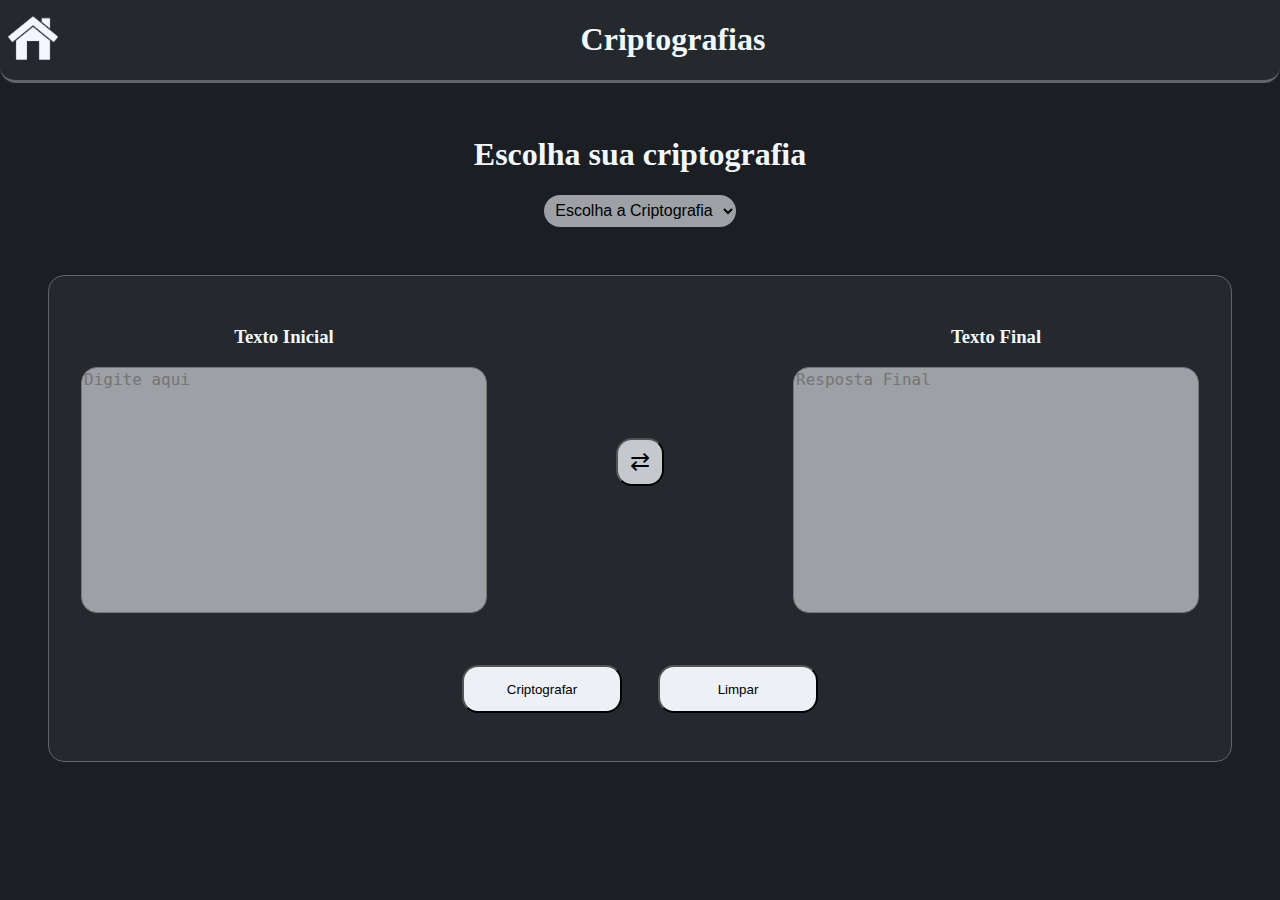
<file: criptografia/criptografia.html>
<!DOCTYPE html>
<html lang="pt-br">
<head>
    <meta charset="UTF-8">
    <meta name="viewport" content="width=device-width, initial-scale=1.0">
    <link rel="stylesheet" href="styleCriptografia.css">
    <title>Conversor de Criptografias</title>
    <link rel="icon" href="../images/home.png" type="image/png">
</head>
<body>

    <header>
        <div class="inicio">
          <a href="../index.html">
            <img src="../images/home.png" alt="Imagem Início" />
          </a>
        </div>
  
        <div class="titulo">
          <h1>Criptografias</h1>
        </div>
  
        <div>
          <p></p>
        </div>
  
      </header>

      <main>

        <section class="selecao">
          
        <div class="selecaoCriptografia">

          <h1>Escolha sua criptografia</h1>

        <select name="selectCriptografia" id="selectCriptografia" onchange="mudouCriptografia()">
          <option value="" selected disabled>Escolha a Criptografia</option>
          <option value="binario">Binário</option>
          <option value="hexadecimal">Hexadecimal</option>
          <option value="octodecimal">Octodecimal</option>
          <option value="cifraCesar">Cifra de Cesar</option>
        </select>
        </div>
      </section>

      <section class="areaInputOutput">
        <section class="blocosInputOutput">
        <div class="blocoInputOutput">
          <h3 id="inputH3">Texto Inicial</h3>
          <textarea name="input" id="inputTexto" placeholder="Digite aqui"></textarea>

        </div class="centroInputOutput">
        <div>
        <div class="indice" id="indice"> 
          <p>Escolha a chave da cifra</p>
          <select name="chaveCifra" id="chaveCifra" onchange="mudouChaveCifraCesar()">

            <option value="" selected disabled>?</option>
            <option value="1">1</option>
            <option value="2">2</option>
            <option value="3">3</option>
            <option value="4">4</option>
            <option value="5">5</option>
            <option value="6">6</option>
            <option value="7">7</option>
            <option value="8">8</option>
            <option value="9">9</option>
            <option value="10">10</option>
            <option value="11">11</option>
            <option value="12">12</option>
            <option value="13">13</option>
            <option value="14">14</option>
            <option value="15">15</option>
            <option value="16">16</option>
            <option value="17">17</option>
            <option value="18">18</option>
            <option value="19">19</option>
            <option value="20">20</option>
            <option value="21">21</option>
            <option value="22">22</option>
            <option value="23">23</option>
            <option value="24">24</option>
            <option value="25">25</option>
            <option value="26">26</option>

          </select>

        </div>

        <div class="inversor">

          <button onclick="trocaInput()">⇄</button>

        </div>
      </div>

        <div class="blocoInputOutput">
          <h3 id="outputH3">Texto Final</h3>
          <textarea name="output" id="outputTexto" placeholder="Resposta Final" readonly></textarea>

        </div>
      </section>

        <section class="botoesCriptografar">

          <div>
        <button onclick="criptografar()">Criptografar</button>

        <button onclick="limparBlocos()">Limpar</button>

        </div>
        </section>
      </section>



      </main>

    <script src="scriptCriptografia.js"></script>
</body>
</html>
</file>
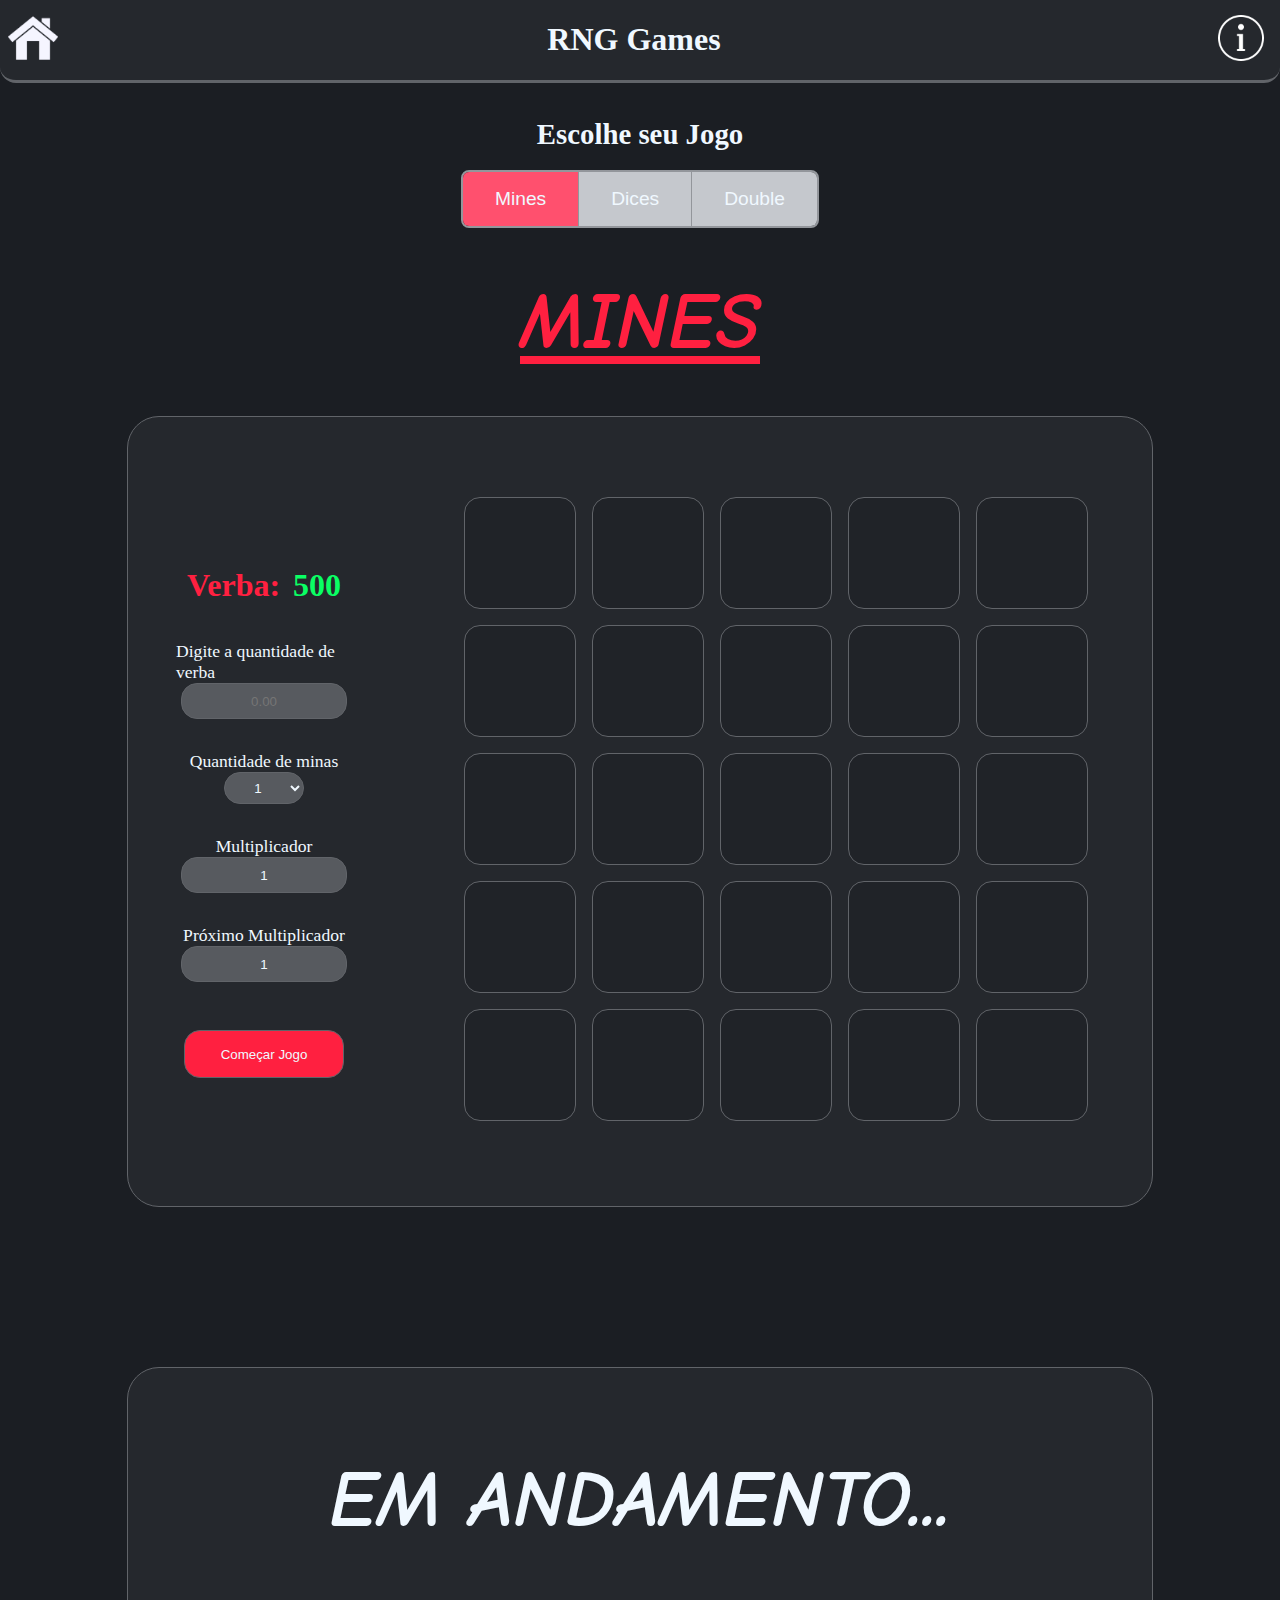
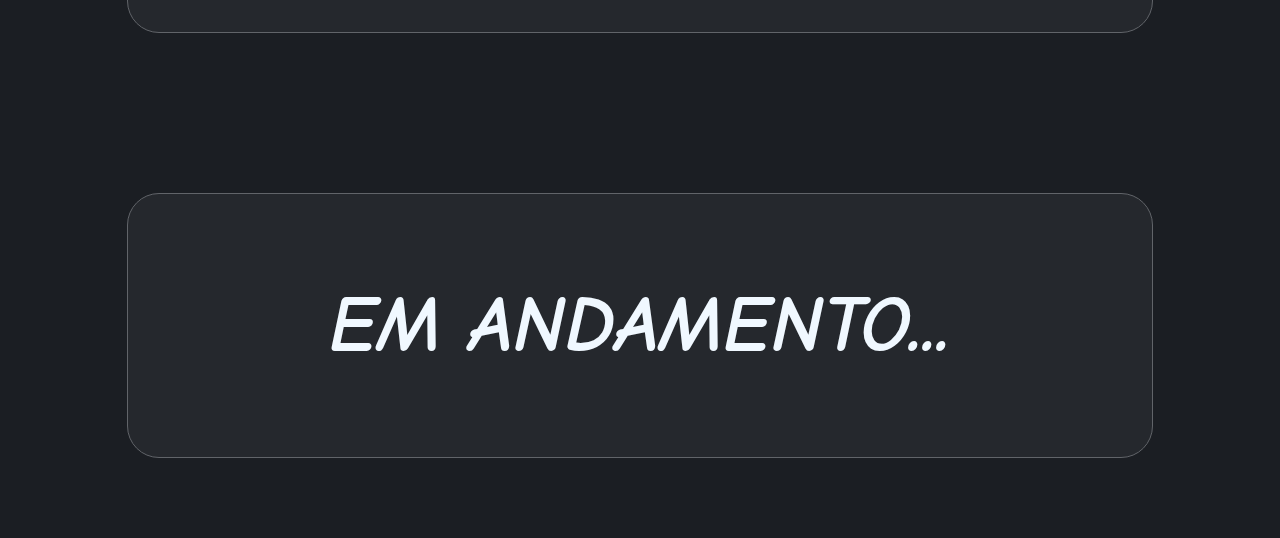
<file: RNG/RNG.html>
<!DOCTYPE html>
<html lang="pt-br">
<head>


  <!--ComicSansImport-->
  <link rel="preconnect" href="https://fonts.googleapis.com">
  <link rel="preconnect" href="https://fonts.gstatic.com" crossorigin>
  <link href="https://fonts.googleapis.com/css2?family=Comic+Neue:ital,wght@1,700&display=swap" rel="stylesheet">

    <meta charset="UTF-8">
    <meta name="viewport" content="width=device-width, initial-scale=1.0">

    <link rel="stylesheet" href="styleRNG.css" />

    <title>RNG Games</title>
</head>
<body>

    <section class="telaPreta" id="telaFinalId">

      <div class="telaFinal">

        <h1 id="textoFinal">Você perdeu (valor)!</h1>
        <img src="ImagensRNG/ImagensMines/BuscarDiamantes.png" alt="Sempre tente mais um pouco..." id="imagemSigaEmFrente">

        <button id="botaoJogarNovamente" onclick="jogarNovamente()">Jogar Novamente</button>

      </div>

    </section>

    <header>
        <div class="inicio">
          <a href="../index.html">
            <img src="../images/home.png" alt="Imagem Início">
          </a>
        </div>
  
        <div class="titulo">
          <h1>RNG Games</h1>
        </div>
  
        <div class="info">
          <button id="infoMines" onclick="mostrarSegredo()">
            <img src="ImagensRNG/ImagensMines/info.png" alt="Imagem Informação">
          </button>
        </div>
  
    </header>

    <main>

        <section class="botaoEscolheJogo">

          <h1>Escolhe seu Jogo</h3>

            <div class="botoesJogo" id="botoesEscolha">
              <button onclick="selecionarJogo(this)" id="selectMines" value="mines">Mines</button>
              <button onclick="selecionarJogo(this)" id="selectDices" value="dices">Dices</button>
              <button onclick="selecionarJogo(this)" id="selectDouble" value="double">Double</button>

            </div>

        </section>

        <h1 id="tituloJogo">MINES</h1>

        <section class="minesGame" id="minesGameId">

          <div class="optionsMines">

              <div class="areaVerba">

                <h1>Verba:</h1>
                <h1 id="verba">500</h1>

              </div>
      
              <label for="valorApostado">Digite a quantidade de verba</label>
              <input  id="valorApostado" type="text" oninput="this.value = this.value.replace(/,/g, '.').replace(/[^0-9.]/g, '').replace(/(\..*)\./g, '$1').replace(/^0+(\d)/, '$1').replace(/(\.\d{2})\d+$/, '$1')" placeholder="0.00"> <!--Copiado, claramente copiado-->


              <label for="qtdMines">Quantidade de minas</label>
              <select name="qtdMines" id="qtdMines">
                <option value="1">1</option>
                <option value="2">2</option>
                <option value="3">3</option>
                <option value="4">4</option>
                <option value="5">5</option>
                <option value="6">6</option>
                <option value="7">7</option>
                <option value="8">8</option>
                <option value="9">9</option>
                <option value="10">10</option>
                <option value="11">11</option>
                <option value="12">12</option>
                <option value="13">13</option>
                <option value="14">14</option>
                <option value="15">15</option>
                <option value="16">16</option>
                <option value="17">17</option>
                <option value="18">18</option>
                <option value="19">19</option>
                <option value="20">20</option>
                <option value="21">21</option>
                <option value="22">22</option>
                <option value="23">23</option>
                <option value="24">24</option>

              </select>

              <label for="multiplicador">Multiplicador</label>
              <input type="text" value="1" id="multiplicador" readonly disabled>

              <label for="proxMultiplicador">Próximo Multiplicador</label>
              <input type="text" value="1" id="proxMultiplicador" readonly disabled>

              <button id="botaoInteracao" onclick="comecarJogo()">Começar Jogo</button> <!--Botão de começar e retirar R$qtdDinheiro-->
          </div>

          <div class="minas">
            
            <button id="mina1" value="1" onclick="clicouMina(this)"><img src="ImagensRNG/ImagensMines/bomba.png" id="mina1imgBomba" class="imagemBomba"><img src="ImagensRNG/ImagensMines/diamante.png" id="mina1imgDiamante" class="imagemDiamante"></button>
            <button id="mina2" value="2" onclick="clicouMina(this)"><img src="ImagensRNG/ImagensMines/bomba.png" id="mina2imgBomba" class="imagemBomba"><img src="ImagensRNG/ImagensMines/diamante.png" id="mina2imgDiamante" class="imagemDiamante"></button>
            <button id="mina3" value="3" onclick="clicouMina(this)"><img src="ImagensRNG/ImagensMines/bomba.png" id="mina3imgBomba" class="imagemBomba"><img src="ImagensRNG/ImagensMines/diamante.png" id="mina3imgDiamante" class="imagemDiamante"></button>
            <button id="mina4" value="4" onclick="clicouMina(this)"><img src="ImagensRNG/ImagensMines/bomba.png" id="mina4imgBomba" class="imagemBomba"><img src="ImagensRNG/ImagensMines/diamante.png" id="mina4imgDiamante" class="imagemDiamante"></button>
            <button id="mina5" value="5" onclick="clicouMina(this)"><img src="ImagensRNG/ImagensMines/bomba.png" id="mina5imgBomba" class="imagemBomba"><img src="ImagensRNG/ImagensMines/diamante.png" id="mina5imgDiamante" class="imagemDiamante"></button>
            <button id="mina6" value="6" onclick="clicouMina(this)"><img src="ImagensRNG/ImagensMines/bomba.png" id="mina6imgBomba" class="imagemBomba"><img src="ImagensRNG/ImagensMines/diamante.png" id="mina6imgDiamante" class="imagemDiamante"></button>
            <button id="mina7" value="7" onclick="clicouMina(this)"><img src="ImagensRNG/ImagensMines/bomba.png" id="mina7imgBomba" class="imagemBomba"><img src="ImagensRNG/ImagensMines/diamante.png" id="mina7imgDiamante" class="imagemDiamante"></button>
            <button id="mina8" value="8" onclick="clicouMina(this)"><img src="ImagensRNG/ImagensMines/bomba.png" id="mina8imgBomba" class="imagemBomba"><img src="ImagensRNG/ImagensMines/diamante.png" id="mina8imgDiamante" class="imagemDiamante"></button>
            <button id="mina9" value="9" onclick="clicouMina(this)"><img src="ImagensRNG/ImagensMines/bomba.png" id="mina9imgBomba" class="imagemBomba"><img src="ImagensRNG/ImagensMines/diamante.png" id="mina9imgDiamante" class="imagemDiamante"></button>
            <button id="mina10" value="10" onclick="clicouMina(this)"><img src="ImagensRNG/ImagensMines/bomba.png" id="mina10imgBomba" class="imagemBomba"><img src="ImagensRNG/ImagensMines/diamante.png" id="mina10imgDiamante" class="imagemDiamante"></button>
            <button id="mina11" value="11" onclick="clicouMina(this)"><img src="ImagensRNG/ImagensMines/bomba.png" id="mina11imgBomba" class="imagemBomba"><img src="ImagensRNG/ImagensMines/diamante.png" id="mina11imgDiamante" class="imagemDiamante"></button>
            <button id="mina12" value="12" onclick="clicouMina(this)"><img src="ImagensRNG/ImagensMines/bomba.png" id="mina12imgBomba" class="imagemBomba"><img src="ImagensRNG/ImagensMines/diamante.png" id="mina12imgDiamante" class="imagemDiamante"></button>
            <button id="mina13" value="13" onclick="clicouMina(this)"><img src="ImagensRNG/ImagensMines/bomba.png" id="mina13imgBomba" class="imagemBomba"><img src="ImagensRNG/ImagensMines/diamante.png" id="mina13imgDiamante" class="imagemDiamante"></button>
            <button id="mina14" value="14" onclick="clicouMina(this)"><img src="ImagensRNG/ImagensMines/bomba.png" id="mina14imgBomba" class="imagemBomba"><img src="ImagensRNG/ImagensMines/diamante.png" id="mina14imgDiamante" class="imagemDiamante"></button>
            <button id="mina15" value="15" onclick="clicouMina(this)"><img src="ImagensRNG/ImagensMines/bomba.png" id="mina15imgBomba" class="imagemBomba"><img src="ImagensRNG/ImagensMines/diamante.png" id="mina15imgDiamante" class="imagemDiamante"></button>
            <button id="mina16" value="16" onclick="clicouMina(this)"><img src="ImagensRNG/ImagensMines/bomba.png" id="mina16imgBomba" class="imagemBomba"><img src="ImagensRNG/ImagensMines/diamante.png" id="mina16imgDiamante" class="imagemDiamante"></button>
            <button id="mina17" value="17" onclick="clicouMina(this)"><img src="ImagensRNG/ImagensMines/bomba.png" id="mina17imgBomba" class="imagemBomba"><img src="ImagensRNG/ImagensMines/diamante.png" id="mina17imgDiamante" class="imagemDiamante"></button>
            <button id="mina18" value="18" onclick="clicouMina(this)"><img src="ImagensRNG/ImagensMines/bomba.png" id="mina18imgBomba" class="imagemBomba"><img src="ImagensRNG/ImagensMines/diamante.png" id="mina18imgDiamante" class="imagemDiamante"></button>
            <button id="mina19" value="19" onclick="clicouMina(this)"><img src="ImagensRNG/ImagensMines/bomba.png" id="mina19imgBomba" class="imagemBomba"><img src="ImagensRNG/ImagensMines/diamante.png" id="mina19imgDiamante" class="imagemDiamante"></button>
            <button id="mina20" value="20" onclick="clicouMina(this)"><img src="ImagensRNG/ImagensMines/bomba.png" id="mina20imgBomba" class="imagemBomba"><img src="ImagensRNG/ImagensMines/diamante.png" id="mina20imgDiamante" class="imagemDiamante"></button>
            <button id="mina21" value="21" onclick="clicouMina(this)"><img src="ImagensRNG/ImagensMines/bomba.png" id="mina21imgBomba" class="imagemBomba"><img src="ImagensRNG/ImagensMines/diamante.png" id="mina21imgDiamante" class="imagemDiamante"></button>
            <button id="mina22" value="22" onclick="clicouMina(this)"><img src="ImagensRNG/ImagensMines/bomba.png" id="mina22imgBomba" class="imagemBomba"><img src="ImagensRNG/ImagensMines/diamante.png" id="mina22imgDiamante" class="imagemDiamante"></button>
            <button id="mina23" value="23" onclick="clicouMina(this)"><img src="ImagensRNG/ImagensMines/bomba.png" id="mina23imgBomba" class="imagemBomba"><img src="ImagensRNG/ImagensMines/diamante.png" id="mina23imgDiamante" class="imagemDiamante"></button>
            <button id="mina24" value="24" onclick="clicouMina(this)"><img src="ImagensRNG/ImagensMines/bomba.png" id="mina24imgBomba" class="imagemBomba"><img src="ImagensRNG/ImagensMines/diamante.png" id="mina24imgDiamante" class="imagemDiamante"></button>
            <button id="mina25" value="25" onclick="clicouMina(this)"><img src="ImagensRNG/ImagensMines/bomba.png" id="mina25imgBomba" class="imagemBomba"><img src="ImagensRNG/ImagensMines/diamante.png" id="mina25imgDiamante" class="imagemDiamante"></button>

            <audio src="AudiosRNG/explosao.mp3" id="audioBomba"></audio>
            <audio src="AudiosRNG/xMine.mp3" id="audioDiamante"></audio>
            <audio src="AudiosRNG/levelUpMine.mp3" id="audioLevelUp"></audio>

          </div>

        </section>

        <section class="dicesGame" id="dicesGameId">

          <h1>EM ANDAMENTO...</h1>

        </section>

        <section class="doubleGame" id="doubleGameId">

          <h1>EM ANDAMENTO...</h1>

        </section>

    </main>

    

    <script src="scriptRngGames.js"></script>
</body>
</html>
</file>
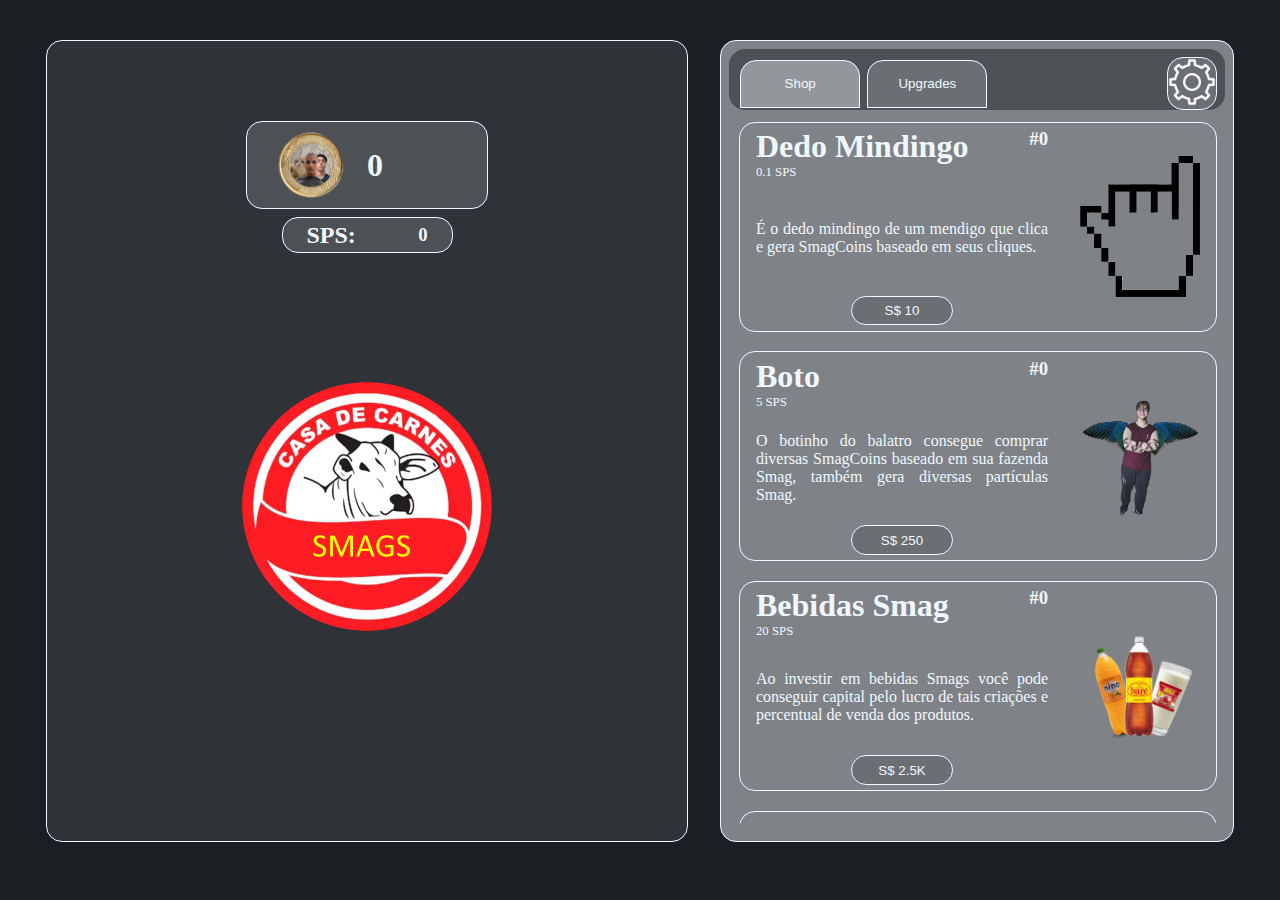
<file: SmagClicker/clicker.html>
<!DOCTYPE html>
<html lang="pt-br">
<head>
    <meta charset="UTF-8">
    <meta name="viewport" content="width=device-width, initial-scale=1.0">

    <link rel="stylesheet" href="clicker.css">

    <title>SmagClicker</title>

</head>
<body>
    
    <main>

        <section class="areaClicker">

            <div class="topClicker">

                <div class="smagCoinsDisplay">
                    <img src="imagens/SmagCoin.png" alt="SmagCoin">
                <h1 id="smagCoins">0</h1>
                </div>

                <div class="SPSDisplay">
                    <h2>SPS:</h2>
                <h3 id="SPS">0</h3>
                </div>

            </div>

            <div class="botao"> 
                <button id="botaoClicker" onmousedown="clicar()" onmouseup="soltouClick()">
                    <img src="imagens/CasaDosSmags.png" alt="BotãoSmag" id="imgBotaoClicker">
                </button>
            
            </div>


        </section>  

        <section class="areaUpgrades">

            <div class="abas">

                <div>
                    <button id="botaoShop" class="botaoAba" value="shop" onclick="selectMenu(this)"> Shop</button>

                    <button id="botaoUpgrades" class="botaoAba" value="upgrades" onclick="selectMenu(this)">Upgrades</button>
                </div>

                <div>
                    <button id="botaoConfig" onclick="selectMenu(this)" value="config"><img src="imagens/config.png" alt="Configurações" id="imgBotaoConfig" ></button>
                </div>

            </div>

            <div class="telaShop" id="telaShopId">

                <div class="blocoShop">
                    <div class="itemShop">
                    <div class="infoShopItem"> <!--Parte da descrição do item-->
                        <div class="tituloShopItem"> <!--Divisão do título e cardinalidade-->
                            <div> <!--Ajustar SPS-->
                                <h1>Dedo Mindingo</h1> <!--Título do Item-->
                                <p class="SPSShopItem" id="SPSDedo">1 SPS</p>
                            </div>

                            <h3 id="qtdDedo">#0</h3> <!--Quantidade do item-->
                        </div>

                        <p>É o dedo mindingo de um mendigo que clica e gera SmagCoins baseado em seus cliques.</p> <!--Descrição do item-->

                        <button class="botaoComprarShopItem" value="Dedo" id="comprarDedo" onclick="comprarItem(this)">S$ 10</button> <!--Botão com preço de compra-->
                    </div>
                        <img src="imagens/dedoMindingo.png" alt="DedoMindingo" class="imgShopItem" id="imagemDedo"> <!--Imagem do item-->
                    </div>
                </div>

                
                <div class="blocoShop">
                    <div class="bloqueadoShop" id="bloqueadoBoto">

                        <img src="imagens/bloqueado.png" alt="Bloqueado">
                        <h2>Você não desbloqueou essa estrutura</h2>
                    </div>
                    <div class="itemShop">
                        <div class="infoShopItem"> <!--Parte da descrição do item-->
                            <div class="tituloShopItem"> <!--Divisão do título e cardinalidade-->
                                <div> <!--Ajustar SPS-->
                                    <h1>Boto</h1> <!--Título do Item-->
                                    <p class="SPSShopItem" id="SPSBoto">10 SPS</p>
                                </div>

                                <h3 id="qtdBoto">#0</h3> <!--Quantidade do item-->
                            </div>
                            

                            <p>O botinho do balatro consegue comprar diversas SmagCoins baseado em sua fazenda Smag, também gera diversas partículas Smag.</p> <!--Descrição do item-->

                            <button class="botaoComprarShopItem" value="Boto" id="comprarBoto" onclick="comprarItem(this)">S$ 250</button> <!--Botão com preço de compra-->
                        </div>
                        <img src="imagens/boto de asa.png" alt="DedoMindingo" class="imgShopItem" id="imagemBoto"> <!--Imagem do item-->
                    </div>    
                </div>

                <div class="blocoShop">
                    <div class="bloqueadoShop" id="bloqueadoBebidasSmag">

                        <img src="imagens/bloqueado.png" alt="Bloqueado">
                        <h2>Você não desbloqueou essa estrutura</h2>
                    </div>

                    <div class="itemShop" id="itemBebidasSmag">
                    <div class="infoShopItem" > <!--Parte da descrição do item-->
                        <div class="tituloShopItem"> <!--Divisão do título e cardinalidade-->
                            <div> <!--Ajustar SPS-->
                                <h1>Bebidas Smag</h1> <!--Título do Item-->
                                <p class="SPSShopItem" id="SPSBebida">50 SPS</p>
                            </div>

                            <h3 id="qtdBebida">#0</h3> <!--Quantidade do item-->
                        </div>

                        <p>Ao investir em bebidas Smags você pode conseguir capital pelo lucro de tais criações e percentual de venda dos produtos.</p> <!--Descrição do item-->

                        <button class="botaoComprarShopItem" value="Bebida" id="comprarBebida" onclick="comprarItem(this)">S$ 1000</button> <!--Botão com preço de compra-->
                    </div>
                    <img src="imagens/BebidasSmag.png" alt="DedoMindingo" class="imgShopItem" id="imagemBebida"> <!--Imagem do item-->
                    </div>
                
                </div>

                <div class="blocoShop">
                    <div class="bloqueadoShop" id="">

                        <img src="imagens/bloqueado.png" alt="Bloqueado">
                        <h2>Você não desbloqueou essa estrutura</h2>
                    </div>


                </div>

                <div class="blocoShop">

                </div>

                <div class="blocoShop">

                </div>

                <div class="blocoShop">

                </div>
                <div class="blocoShop">

                </div>
                


            </div>

            <div class="telaUpgrade" id="telaUpgradesId">

                <div class="blocoUpgrade" id="blocoUpgradeDedoDourado">


                    <div class="itemUpgrade">

                        <img src="imagens/dedoMindingoDourado.png" alt="" class="imgUpgrade">

                        <div class="infoUpgradeItem">

                            <h1>Dedo de Ouro</h1>

                            <p>O dedo Mindingo gera 50% mais</p>

                            <button onclick="comprarUpgrade(this)" value="dedoDourado"><img src="imagens/SmagCoin.png" alt="SmagCoin" class="moedaBotaoUpgrade">1K</button>

                        </div>

                        <div class="upgradeRepresentar">

                            <img src="imagens/dedoMindingo.png" alt="DedoMindingo">

                        </div>

                    </div>

                </div>

                <div class="blocoUpgrade" id="blocoUpgradeBotoFlamejante">

                    <div class="itemUpgrade">

                        <img src="imagens/boto de asa Queimado.png" alt="Boto de asa Queimado" class="imgUpgrade">

                        <div class="infoUpgradeItem">

                            <h1>Boto Flamejante</h1>

                            <p>O boto em chamas une a energia do churrasco com sua energia própria para criar mais SmagCoins</p>

                            <button onclick="comprarUpgrade(this)" value="botoFlamejante"><img src="imagens/SmagCoin.png" alt="SmagCoin" class="moedaBotaoUpgrade">5K</button>

                        </div>

                        <div class="upgradeRepresentar">

                            <img src="imagens/boto de asa.png" alt="DedoMindingo">

                        </div>

                    </div>

                </div>

                <div class="blocoUpgrade" id="blocoUpgradeComprarBare">

                    <div class="itemUpgrade">

                        <img src="imagens/BebidasSmag.png" alt="" class="imgUpgrade">

                        <div class="infoUpgradeItem">

                            <h1>Baré</h1>

                            <p>As Bebidas Smags conseguem gerar o Dobro ao comprar o baré em sua coleção</p>

                            <button onclick="comprarUpgrade(this)" value="comprarBare"><img src="imagens/SmagCoin.png" alt="SmagCoin" class="moedaBotaoUpgrade">25K</button>

                        </div>

                        <div class="upgradeRepresentar">

                            <img src="imagens/BebidasSmag.png" alt="BebidasSmag">

                        </div>

                    </div>
                    
                </div>

                <div class="blocoUpgrade">


                    
                </div>

                <div class="blocoUpgrade">


                    
                </div>


            </div>

            <div class="telaConfig" id="telaConfigId">

                <h1>Tela Config</h1>

            </div>


        </section>

    </main>

    <script src="clicker.js"></script>

</body>
</html>
</file>
<file: criptografia/styleCriptografia.css>
body{
    background-color: rgba(27, 30, 35, 1);
    margin: 0px;
    padding: 0px;
    color: aliceblue;
}


.inicio img {
    width: 50px;
    height: 50px;
    margin: 0.5rem;
}

header {
    background-color: rgba(37, 40, 45, 1);
    border-radius: 0px 0px 1rem 1rem;
    display: flex;
    align-items: center;
    justify-content: space-between;
    border-bottom: 3px solid rgba(97, 100, 105, 1);
}

main{
    margin: 2rem;
}

.selecao {
    display: flex;
    justify-content: center;
}

.selecaoCriptografia {
    display: flex;
    justify-content: center;
    display: flex;
    flex-direction: column;
    align-items: center;
}

.selecaoCriptografia h1 {
    font-size: 2rem;
}

.selecaoCriptografia select {
    background-color: rgba(157, 160, 165, 1);
    border: none;
    border-radius: 1rem;
    width: 12rem;
    height: 2rem;
    font-size: 1rem;
    text-align: center;
    cursor: pointer;
    margin-bottom: 2rem;
    
}

.areaInputOutput {
    background-color: rgba(37, 40, 45, 1);;
    margin: 1rem;
    display: flex;
    flex-direction: column;
    padding: 2rem;
    border-radius: 1rem;
    border: 1px solid rgba(97, 100, 105, 1);

}

.blocosInputOutput {
    display: flex;
    justify-content: space-between;
    margin-bottom: 2rem;
    text-align: center;
    align-items: center;
}

.blocosInputOutput select {
    background-color: rgba(157, 160, 165, 1);
    border: none;
    border-radius: 1rem;
    width: 4rem;
    height: 2rem;
    font-size: 1rem;
    text-align: center;
    cursor: pointer;
    margin-bottom: 2rem;
}

.indice {
    display: none;
}

.inversor button{
    margin: 1rem;
    height: 3rem;
    width: 3rem;
    border-radius: 1rem;
    background-color: rgba(197, 200, 205, 1);
    cursor: pointer;
    font-size: 1.5rem;
}

.botoesCriptografar{
    display: flex;
    justify-content: center;
}

.botoesCriptografar button {
    margin: 1rem;
    height: 3rem;
    width: 10rem;
    border-radius: 1rem;
    background-color: rgba(237, 240, 245, 1);
    cursor: pointer;
    
    
}

.blocoInputOutput textarea{
    width: 25rem;
    height: 15rem;
    background-color: rgba(157, 160, 165, 1);
    border-radius: 1rem;
    resize: none;
    font-size: 1rem;
    
}
</file>
<file: RNG/styleRNG.css>
body{
    background-color: rgba(27, 30, 35, 1);
    margin: 0px;
    padding: 0px;
    color: aliceblue;
}


.inicio img {
    width: 50px;
    height: 50px;
    margin: 0.5rem;
}

header {
    background-color: rgba(37, 40, 45, 1);
    border-radius: 0px 0px 1rem 1rem;
    display: flex;
    align-items: center;
    justify-content: space-between;
    border-bottom: 3px solid rgba(97, 100, 105, 1);
}

main {
    justify-content: center;
    align-items: center;
    display: flex;
    flex-direction: column;
}

.botaoEscolheJogo {
    display: flex;
    flex-direction: column;
    justify-content: center;
    align-items: center;
    margin: 1rem 1rem 3rem 1rem;

}

.botaoEscolheJogo h1 {
    font-size: 1.8rem;
}

.botoesJogo {
    display: inline-flex;
    border: 2px solid rgba(147, 150, 155, 1); /*Cor da borda dos botões*/
    border-radius: 0.5rem;
    overflow: hidden;
    
}

.botoesJogo button {
    padding: 1rem 2rem;
    border: none;
    background-color: rgba(197, 200, 205, 1); /* Cor de fundo dos botões */
    cursor: pointer;
    font-size: 1.2rem;
    color: aliceblue;
}

.botoesJogo button:not(:last-child) {
    border-right: 1px  solid rgba(147, 150, 155, 1); /* Cor da barrinha entre os botões*/
}

.minesGame {
    background-color: rgba(37, 40, 45, 1);
    border: 1px solid rgba(97, 100, 105, 1);
    width: 75%;
    height: auto;
    border-radius: 2rem;
    margin: 5rem 1rem;
    display: flex;
    justify-content: flex-end; /* Alinha os itens à direita */
    position: center;
    padding: 2rem;
    justify-content: space-around;
}

.minas {
    padding: 1rem;
    display: grid;
    grid-template-columns: repeat(5, 5rem);
    grid-template-rows: repeat(5, 5rem);
    gap: 3rem;
    justify-self: flex-end; /* Garante que a grid se alinhe à direita */
    width: 30rem;
    height: 80%;
    margin: 2rem 10rem 2rem 5rem;
}

.minas button {
    width: 7rem;
    height: 7rem;
    border-radius: 1rem;
    border: 1px solid rgba(97,100,105,1);
    cursor: pointer;
    font-size: 2rem;
    background-color: rgba(32, 35, 40, 1);
    transition: background-color 0.2s ease;
    padding: 0.2rem;
}

.minas button img{
    margin: 0px;
    padding: 0px;
    width: 6.5rem;
    height: 6.5rem;
    /* display: flex; */
    flex-direction: column;
    align-items: center;
    justify-content: center;
}

.imagemBomba {
    display: none;
}

.imagemDiamante {
    display: none;
}

.minas button:hover {
    background-color: rgba(52, 55, 60, 1);
}

.optionsMines {
    display: flex;
    flex-direction: column;
    margin: 5rem 0 5rem 0;
    padding: 1rem;
    align-items: center;
    justify-content: center;

}

#qtdMines {
    border-radius: 1rem;
    background-color: rgba(87, 90, 95, 1);
    color: aliceblue;
    width: 5rem;
    height: 2rem;
    text-align: center;
    margin-bottom: 1rem;
    border: 1px solid rgba(97,100,105,1);
}

.optionsMines input {
    border-radius: 1rem;
    border: 1px solid rgba(97,100,105,1);
    width: 10rem;
    height: 2rem;
    text-align: center;
    background-color: rgba(87, 90, 95, 1);
    color: aliceblue;
    margin-bottom: 1rem;
    
    
}

.optionsMines label {
    margin-top: 1rem;
    font-size: 1.1rem;
    color: aliceblue;

}

#botaoInteracao {
    margin-top: 2rem;
    border-radius: 1rem;
    width: 10rem;
    height: 3rem;
    background-color: rgba(255, 32, 64, 1);
    transition: background-color 0.2s ease;
    color: aliceblue;
    border: 1px solid rgba(97,100,105,1);
    cursor: pointer;
}

#botaoInteracao:hover {
    background-color: rgba(255, 42, 84, 1);
}

.telaPreta {
    background-color: rgba(12,15,20,0.5);
    width: 100%;
    height: 100%;
    position:  fixed;
    display: none; /* MUDAR DEPOIS PARA NONE */
    flex-direction: column;
    justify-content: center;
    align-items: center;
}

.telaFinal {
    
    background-color: rgba(52, 55, 60, 1);
    border-radius: 1rem;
    width: 36rem;
    height: 18rem;
    display: flex;
    flex-direction: column;
    align-items: center;
    justify-content: center;
    padding: 1rem;
    border: 1px solid;
    
}

.telaFinal h1 {

    font-size: 2.5rem;

}
.telaFinal button {

    border-radius: 1rem;
    width: 10rem;
    height: 3.3rem;
    margin-top: 2rem;

    background-color: rgba(255, 32, 64, 1);
    color: aliceblue;
    border: 1px solid rgba(97,100,105,1);
    cursor: pointer;

}

#tituloJogo {

    font-size: 5rem;
    margin: 0rem;
    margin-bottom: -2rem;
    padding: 0rem;
    color: rgba(255, 32, 64, 1);
    font-style: oblique;
    text-decoration: underline;
    text-underline-offset: 0.5rem;
    font-weight: bold;
    font-family: "Comic Neue", cursive;
    font-style: italic;

}

.areaVerba {
    display: flex;
    align-items: center;
    justify-content: center;
    gap: 0.8rem;
    margin: 0rem;
    padding: 0rem;
    
}

.areaVerba h1{
    font-size: 2rem;
    color: rgba(255, 32, 64, 1);
}

#verba {
    color: rgba(10, 255, 100, 1);
}

.dicesGame {
    background-color: rgba(37, 40, 45, 1);
    border: 1px solid rgba(97, 100, 105, 1);
    width: 75%;
    height: auto;
    border-radius: 2rem;
    margin: 5rem 1rem;
    display: flex;
    justify-content: center; /* Alinha os itens à direita */
    align-items: center;
    position: center;
    padding: 2rem;

}

.doubleGame {
    background-color: rgba(37, 40, 45, 1);
    border: 1px solid rgba(97, 100, 105, 1);
    width: 75%;
    height: auto;
    border-radius: 2rem;
    margin: 5rem 1rem;
    display: flex;
    justify-content: center; /* Alinha os itens à direita */
    align-items: center;
    position: center;
    padding: 2rem;

}


/* TIRA ISSO DEPOISSSSSSSSSSSSSSSSSSSSSSS*/
.doubleGame h1, .dicesGame h1 {
    font-family: "Comic Neue", cursive;
    font-style: italic;
    font-size: 5rem;
}

.info button {
    background-color: rgba(0, 0, 0, 0);
    border: 0;
}

.info img {
    width: 50px;
    height: 50px;
    margin: 0.5rem;

}

#imagemSigaEmFrente {
    border-radius: 1rem;
    display: none;
    height: 16rem;
    width: 36rem;
}


@media screen and (max-width:1100px) {
    
    .minesGame {
        flex-direction: column;
        height: 60rem;
    }

    .minas {
        margin: 0;
        padding: 0;
        grid-template-columns: repeat(5, 1rem);
        grid-template-rows: repeat(5, 1rem);
        margin: 0.35rem;
    }

    .minas button {
        width: 14vw;
        height: 14vw;
        margin: 0;
    }

    .minas button img{
        width: 12vw;
        height: 12vw;
    }

    .areaVerba {
        margin-top: 0rem;
    }

    .optionsMines {
        margin-top: 0rem;
    }

    .telaPreta {
        height: 100vh;
        width: 100vw;
    }

    .telaFinal {
        width: 80%;
        height: 40%;
    }

    .telaFinal h1 {
        font-size: 2rem;
    }

    #imagemSigaEmFrente {
        width: 100%;
    }

}
</file>
<file: SmagClicker/clicker.css>
* {
    color: aliceblue;
    margin: 0px;
    padding: 0px;
}

/*  TEMPORÁRIO */
* button {
    background-color: rgba(107, 110, 115, 1);
}

body {
    background-color: rgba(27, 30, 35, 1);
}

main {
    display: flex;
    flex-direction: row;
    align-items: center;
    justify-content: center;
}

.areaClicker {
    border: 1px solid;
    border-radius: 1rem;
    width: 50%;
    height: 50rem; /* #ID=1*/

    margin: 2.5rem;
    margin-right: 1rem;

    display: flex;
    flex-direction: column;
    align-items: center;
    justify-items: center;
    background-color: rgba(47, 50, 55, 1);

}

.topClicker {
    display: flex;
    flex-direction: column;
    margin: 0;
    align-items: center;
}

.smagCoinsDisplay {
    display: flex;
    flex-direction: row;
    align-items: center;
    justify-content: start;

    margin-top: 5rem;
    gap: 1rem;
    background-color: rgba(77, 80, 85, 1);
    border-radius: 1rem;
    padding: 0.2rem 1.5rem;
    width: calc(12rem);
    border: 1px solid;
}

.smagCoinsDisplay img {
    width: 5rem;
    height: 5rem;
}

.SPSDisplay {
    display: flex;
    flex-direction: row;
    align-items: center;
    justify-content: start;
    margin-top: 0.5rem;
    gap: 1rem;
    background-color: rgba(77, 80, 85, 1);
    border-radius: 1rem;
    padding: 0.2rem 1.5rem;
    width: 50%;
    justify-content: space-between;
    border: 1px solid;
}

#botaoClicker {
    background-color: rgba(0, 0, 0, 0);
    border: none;
    cursor: pointer;
    justify-self: center;
    align-self: center;
    margin-top: 8rem;

}

.areaUpgrades {
    border: 1px solid;
    border-radius: 1rem;
    width: 40%;
    height: 50rem; /* #ID=1*/

    background-color: rgba(127, 130, 135, 1);

    margin: 2.5rem;
    margin-left: 1rem;

}

.abas {
    display: flex;
    flex-direction: row;
    align-items: center;
    justify-content: space-between;
    margin: 0.5rem;
    margin-bottom: 0;
    gap: 1rem;
    background-color: rgba(77, 80, 85, 1);
    border-radius: 1rem;
    padding: 0.5rem;
    padding-bottom: 0rem;
}

.botaoAba {
    height: 3rem;
    width: 7.5rem;
    border-radius: 1rem 1rem 0 0;
    border: 1px solid;
    cursor: pointer;
    margin-left: 0.2rem;

}

#botaoConfig {
    border-radius: 1rem;
    border: 1px solid;
    justify-self: end;
    cursor: pointer;
}

#imgBotaoConfig {
    width: 3rem;
}

.telaShop {
    /* border: 1px solid blue; */
    height: 44.5rem; /*44.5rem */
    margin: 0.5rem;
    margin-top: 0.1rem;
    border-radius: 1rem;
    
    display: grid;
    grid-template-columns: 1fr;

    overflow-y: auto;
}

.blocoShop {
    border: 1px solid;
    width: 96%;
    height: 13rem;
    margin: 2%;
    border-radius: 1rem;
}

.itemShop {
    width: 100%;
    height: 100%;

    display: flex;
    flex-direction: row;

    justify-content: space-between;
    align-items: center;
    
}

.infoShopItem {
    display: flex;
    flex-direction: column;
    align-items: center;
    margin: 1rem;
    justify-content: space-between;
    

    height: 95%;
}
.infoShopItem p {
    text-align: justify;
}

.tituloShopItem {
    display: flex;
    flex-direction: row;
    justify-content: space-between;
    width: 100%;
}

.SPSShopItem {
    font-size: 0.8rem;
    align-self: flex-start;
    
}

.imgShopItem {
    margin: 0 1rem;
    width: 7.5rem;
}

.botaoComprarShopItem {
    width: 35%;
    height: 15%;
    border-radius: 1rem;
    border: 1px solid;
    cursor: pointer;
}

#itemBebidasSmag{
    display: flex;
}

.bloqueadoShop {
    display: flex;
    flex-direction: column;
    align-items: center;
    justify-content: center;
    margin-top: 1rem;
    text-align: center;
}

.bloqueadoShop img {
    width: 6rem;
    margin: 1rem;
}

.telaUpgrade {
   /* border: 1px solid blue; */
    height: 44.5rem; /*44.5rem */
    margin: 0.5rem;
    margin-top: 0.1rem;
    border-radius: 1rem;
    
    display: grid;
    grid-template-columns: 1fr;

    overflow-y: auto;
}

.blocoUpgrade {
    border: 1px solid;
    width: 94%;
    height: 13rem;
    margin: 2%;
    border-radius: 1rem;

}

.itemUpgrade {
    width: 100%;
    height: 100%;

    display: flex;
    flex-direction: row;

    justify-content: space-between;
    align-items: center;
}

.infoUpgradeItem {
     height: 95%;
     display: flex;
     flex-direction: column;
     align-items: center;
     justify-content: space-between;
     margin: 1rem;
     padding: 1rem;
}

.infoUpgradeItem p {
    text-align: justify;
}

.infoUpgradeItem button{
    width: 10rem;
    border-radius: 1rem;
    border: 1px solid;
    display: flex;
    flex-direction: row;
    align-items: center;
    justify-content: center;
    cursor: pointer;
}

.moedaBotaoUpgrade {
    width: 2rem;
}

.imgUpgrade {
    width: 5rem;
    margin: 1rem;
}

.upgradeRepresentar {
    margin: 1rem;
    display: flex;
    flex-direction: column;
    justify-content: start;
    align-items: start;
    height: 100%;
    padding-top:1rem;
}

.upgradeRepresentar img{

    width: 2.5rem;
}


.telaUpgrade, .telaConfig {
    display: none;
}



/* TESTES */

#bloqueadoBoto,#bloqueadoBebidasSmag {
    display: none;
}


@media screen and (max-width:1100px) {

    main {
        flex-direction: column;
        align-items: center;
    }

    .areaClicker {
        width: 92%;
        height:  85vh;
        margin: 1rem;
    }

    #botaoClicker {
        margin-top: 4rem;
    }

    .areaUpgrades {
        width: 92%;
        margin: 1rem;
    }

    .botaoAba {
        width: 5rem;
    }

    .imgShopItem {
        width: 5rem;
    }

    .infoShopItem p {
        font-size: 0.85rem;
    }

    .blocoUpgrade {
        width: 90%;
    }

    .imgUpgrade {
        width: 4rem;
    }

    .infoUpgradeItem p {
        font-size: 0.85rem;
    }

    .upgradeRepresentar img {
        margin-right: 2rem;
    }


}
</file>
